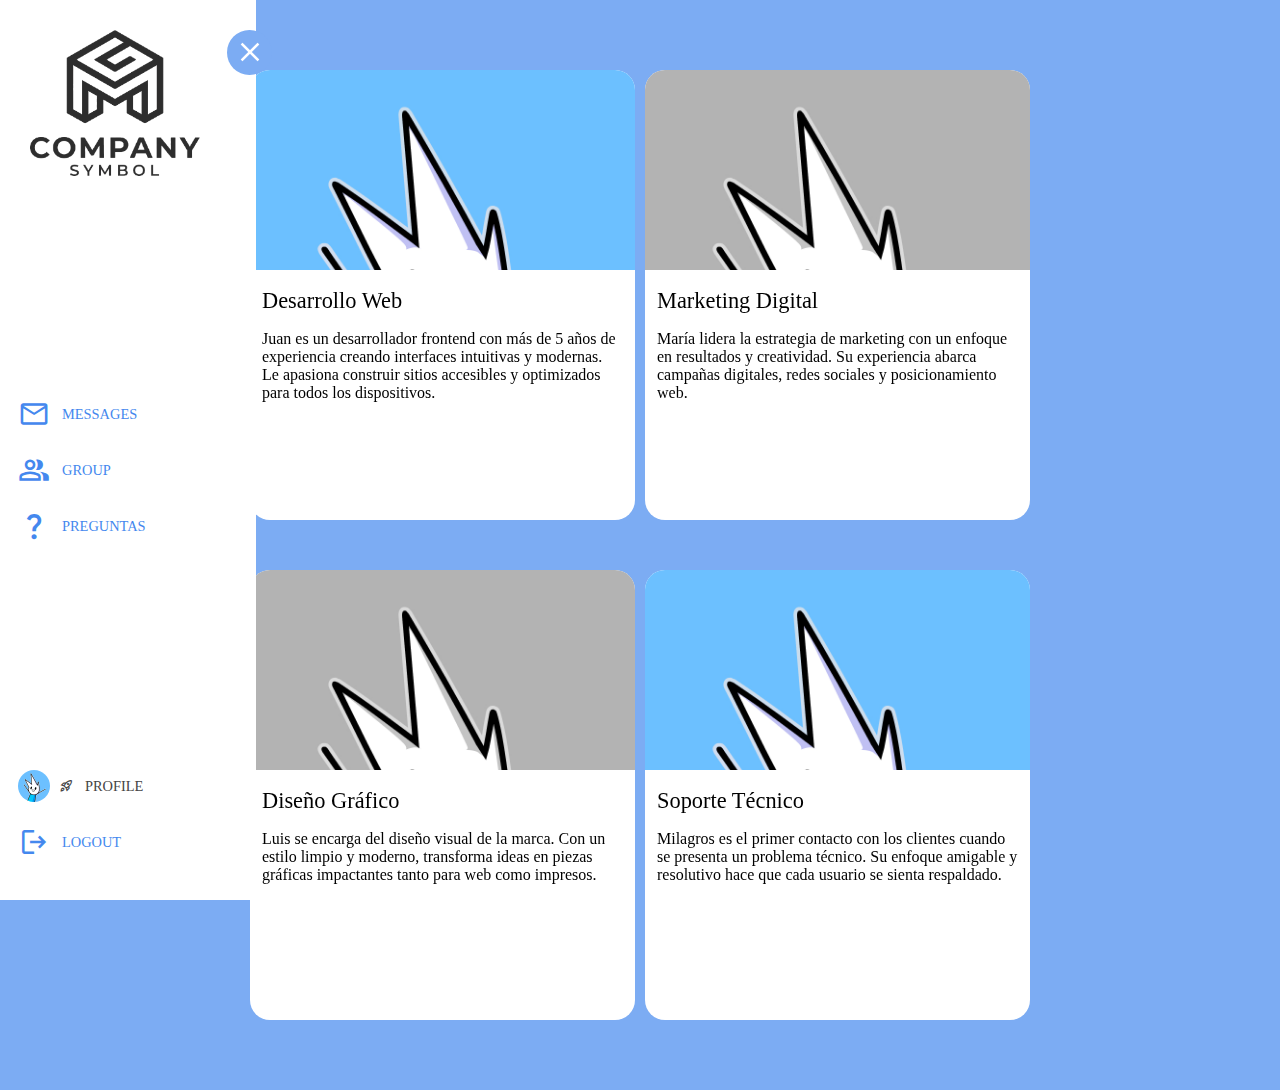
<file: group.html>
<!DOCTYPE html>
<html lang="en">
<head>
    <meta charset="UTF-8">
    <meta name="viewport" content="width=device-width, initial-scale=1.0">
    <title>Personal</title>
    <link rel="stylesheet" href="css/style-group.css">
    <link href="https://fonts.googleapis.com/css2?family=Material+Symbols+Outlined" rel="stylesheet"/>
    <!-- Meta etiquetas, comentarios e iconos -->
    <link rel="icon" href="img/imagen-transparent.png" type="image/png">
    <meta name="description" content="Bienvenido a la biblioteca, donde puedes encontrar una amplia variedad de libros y recursos para satisfacer tus necesidades de lectura. Explora nuestra colección y descubre nuevas historias que te inspirarán.">
    <meta name="keywords" content="biblioteca, libros, lectura, recursos, historias, inspiración">
    <meta name="author" content="Josue">
    <meta name="OG:title" content="Biblioteca">
    <meta name="OG:description" content="Bienvenido a la biblioteca, donde puedes encontrar una amplia variedad de libros y recursos">
    <meta name="OG:image" content="img/imagen.jpg">
    <meta name="OG:url" content="https://josue644.github.io/Biblioteca_Frontend/"> 
</head>
<body>
    <div class="layout">
        <aside class="sidebar">
            <form class="sidebar__form">
                <input type="checkbox" id="open-menu">
                <label class="material-symbols-outlined" for="open-menu">close</label>
                <label class="material-symbols-outlined open-button" for="open-menu">double_arrow
                </label>
            </form>
            <picture class="sidebar__picture">
                <source srcset="img/logo-small.png" media="(max-width:57.5rem)">
                <img src="img/logo.png">
            </picture>
            <nav class="sidebar__nav">
                <ul>
                    <li class="sidebar__item">
                        <span class="material-symbols-outlined">Mail</span>
                        <a href="message.html">Messages</a>
                    </li>
                    <li class="sidebar__item">
                        <span class="material-symbols-outlined">Group</span>
                        <a href="group.html">Group</a>
                    </li>
                    <li class="sidebar__item">
                        <span class="material-symbols-outlined">Question_mark</span>
                        <a href="question.html">Preguntas</a>
                    </li>
                </ul>
            </nav>
            <div class="sidebar__profile">
                <ul>
                    <li class="sidebar__item item--profile">
                        <img src="img/imagen-small.png">
                        <span class="profile-option material-symbols-outlined">Rocket_launch</span>
                        <a href="index.html">PROFILE</a>
                    </li>
                    <li class="sidebar__item">
                        <span class="material-symbols-outlined">Logout</span>
                        <a href="#">Logout</a>
                    </li>
                </ul>
            </div>
        </aside>

        <div class="container">
            <div class="card">
                <div class="card__front">
                    <picture class="card__worker">
                        <source srcset="img/imagen.jpg" media="(max-width:600px)">
                        <img src="img/imagen.jpg">
                    </picture>
                    <div class="card__data">
                        <span>Desarrollo Web</span>
                        <p>
                            Juan es un desarrollador frontend con más de 5 años de experiencia creando interfaces intuitivas y modernas. Le apasiona construir sitios accesibles y optimizados para todos los dispositivos.
                        </p>
                    </div>
                </div>
                <div class="card__back">
                    <span>
                        SKILLS
                    </span>
                    <div class="skill-bar">
                        <div>HTML y CSS</div>
                    </div>
                    <div class="skill-bar">
                        <div>JavaScript</div>
                    </div>
                    <div class="skill-bar">
                        <div>React</div>
                    </div>
                    <div class="skill-bar">
                        <div>Accesibilidad web</div>
                    </div>
                    <div class="skill-bar">
                        <div>Diseño responsivo</div>
                    </div>
                </div>
            </div>

            <div class="card">
                <div class="card__front">
                    <picture class="card__worker">
                        <source srcset="img/imagen.jpg" media="(max-width: 600px)">
                        <img src="img/imagen.jpg">
                    </picture>
                    <div class="card__data">
                        <span>Marketing Digital</span>
                        <p>
                            María lidera la estrategia de marketing con un enfoque en resultados y creatividad. Su experiencia abarca campañas digitales, redes sociales y posicionamiento web.
                        </p>
                    </div>
                </div>
                <div class="card__back">
                    <span>
                        SKILLS
                    </span>
                    <div class="skill-bar">
                        <div>SEO y SEM</div>
                    </div>
                    <div class="skill-bar">
                        <div>Gestión de redes sociales</div>
                    </div>
                    <div class="skill-bar">
                        <div>Email marketing</div>
                    </div>
                    <div class="skill-bar">
                        <div>Google Analytics</div>
                    </div>
                    <div class="skill-bar">
                        <div>Branding</div>
                    </div>
                </div>
            </div>

            <div class="card">
                <div class="card__front">
                    <picture class="card__worker">
                        <source srcset="img/imagen.jpg" media="(max-width: 600px)">
                        <img src="img/imagen.jpg">
                    </picture>
                    <div class="card__data">
                        <span>Diseño Gráfico</span>
                        <p>
                            Luis se encarga del diseño visual de la marca. Con un estilo limpio y moderno, transforma ideas en piezas gráficas impactantes tanto para web como impresos.
                        </p>
                    </div>
                </div>
                <div class="card__back">
                    <span>
                        SKILLS
                    </span>
                    <div class="skill-bar">
                        <div>Adobe Photoshop</div>
                    </div>
                    <div class="skill-bar">
                        <div>Illustrator</div>
                    </div>
                    <div class="skill-bar">
                        <div>Diseño UI/UX</div>
                    </div>
                    <div class="skill-bar">
                        <div>Identidad corporativa</div>
                    </div>
                    <div class="skill-bar">
                        <div>Animación básica</div>
                    </div>
                </div>
            </div>

            <div class="card">
                <div class="card__front">
                    <picture class="card__worker">
                        <source srcset="img/imagen.jpg" media="(max-width: 600px)">
                        <img src="img/imagen.jpg">
                    </picture>
                    <div class="card__data">
                        <span>Soporte Técnico</span>
                        <p>
                            Milagros es el primer contacto con los clientes cuando se presenta un problema técnico. Su enfoque amigable y resolutivo hace que cada usuario se sienta respaldado.
                        </p>
                    </div>
                </div>
                <div class="card__back">
                    <span>
                        SKILLS
                    </span>
                    <div class="skill-bar">
                        <div>Atención al cliente</div>
                    </div>
                    <div class="skill-bar">
                        <div>Resolución de problemas</div>
                    </div>
                    <div class="skill-bar">
                        <div>Conocimiento de software</div>
                    </div>
                    <div class="skill-bar">
                        <div>Documentación técnica</div>
                    </div>
                    <div class="skill-bar">
                        <div>Soporte remoto</div>
                    </div>
                </div>
            </div>
        </div>
    </div>
</body>
</html>
</file>
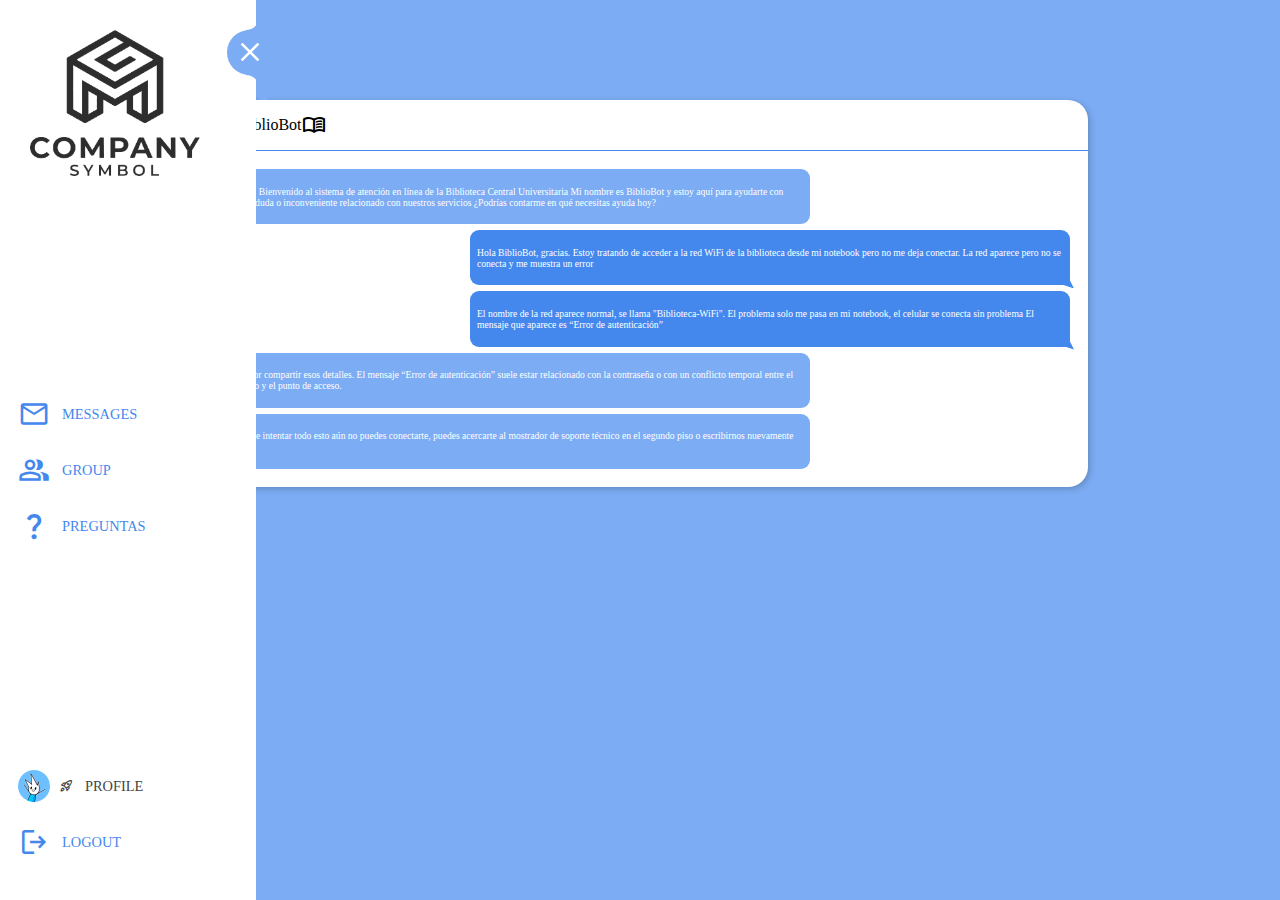
<file: message.html>
<!DOCTYPE html>
<html lang="es">
<head>
    <meta charset="UTF-8">
    <meta name="viewport" content="width=device-width, initial-scale=1.0">
    <title>Message</title>
    <link rel="stylesheet" href="css/style-chat.css">
    <link href="https://fonts.googleapis.com/css2?family=Material+Symbols+Outlined" rel="stylesheet"/>
    <!-- Meta etiquetas, comentarios e iconos -->
    <link rel="icon" href="img/imagen-transparent.png" type="image/png">
    <meta name="description" content="Bienvenido a la biblioteca, donde puedes encontrar una amplia variedad de libros y recursos para satisfacer tus necesidades de lectura. Explora nuestra colección y descubre nuevas historias que te inspirarán.">
    <meta name="keywords" content="biblioteca, libros, lectura, recursos, historias, inspiración">
    <meta name="author" content="Josue">
    <meta name="OG:title" content="Biblioteca">
    <meta name="OG:description" content="Bienvenido a la biblioteca, donde puedes encontrar una amplia variedad de libros y recursos">
    <meta name="OG:image" content="img/imagen.jpg">
    <meta name="OG:url" content="https://www.biblioteca.com"> 
</head>
<body>
    <div class="layout">
        <aside class="sidebar">
            <form class="sidebar__form">
                <input type="checkbox" id="open-menu">
                <label class="material-symbols-outlined" for="open-menu">close</label>
                <label class="material-symbols-outlined open-button" for="open-menu">double_arrow
                </label>
            </form>
            <picture class="sidebar__picture">
                <source srcset="img/logo-small.png" media="(max-width:57.5rem)">
                <img src="img/logo.png">
            </picture>
            <nav class="sidebar__nav">
                <ul>
                    <li class="sidebar__item">
                        <span class="material-symbols-outlined">Mail</span>
                        <a href="message.html">Messages</a>
                    </li>
                    <li class="sidebar__item">
                        <span class="material-symbols-outlined">Group</span>
                        <a href="group.html">Group</a>
                    </li>
                    <li class="sidebar__item">
                        <span class="material-symbols-outlined">Question_mark</span>
                        <a href="question.html">Preguntas</a>
                    </li>
                </ul>
            </nav>
            <div class="sidebar__profile">
                <ul>
                    <li class="sidebar__item item--profile">
                        <img src="img/imagen-small.png">
                        <span class="profile-option material-symbols-outlined">Rocket_launch</span>
                        <a href="index.html">PROFILE</a>
                    </li>
                    <li class="sidebar__item">
                        <span class="material-symbols-outlined">Logout</span>
                        <a href="#">Logout</a>
                    </li>
                </ul>
            </div>
        </aside>

        <div class="chat">
            <div class="chat__user">
                <img src="img/imagen-small.png" alt="">
                <p>BiblioBot</p>
                <span class="material-symbols-outlined"> menu_book</span>
            </div>
            <div class="chat__content">
                <!-- MSG 1 -->
                <div class="msg">
                    <p class="msg__content">
                        ¡Hola! 👋 Bienvenido al sistema de atención en línea de la Biblioteca Central Universitaria Mi nombre es BiblioBot y estoy aquí para ayudarte con cualquier duda o inconveniente relacionado con nuestros servicios ¿Podrías contarme en qué necesitas ayuda hoy?
                    </p>
                </div>

                <!-- MSG 2 -->
                <div class="msg self">
                    <p class="msg__content">
                        Hola BiblioBot, gracias. Estoy tratando de acceder a la red WiFi de la biblioteca desde mi notebook pero no me deja conectar. La red aparece pero no se conecta y me muestra un error
                    </p>
                </div>

                <!-- MSG 3 -->
                <div class="msg self">
                    <p class="msg__content">
                        El nombre de la red aparece normal, se llama "Biblioteca-WiFi". El problema solo me pasa en mi notebook, el celular se conecta sin problema El mensaje que aparece es “Error de autenticación”
                    </p>
                </div>

                <!-- MSG 4 -->
                <div class="msg">
                    <p class="msg__content">
                        Gracias por compartir esos detalles. El mensaje “Error de autenticación” suele estar relacionado con la contraseña o con un conflicto temporal entre el dispositivo y el punto de acceso. 
                    </p>
                </div>

                <!-- MSG 5 -->
                <div class="msg">
                    <p class="msg__content">
                        Si luego de intentar todo esto aún no puedes conectarte, puedes acercarte al mostrador de soporte técnico en el segundo piso o escribirnos nuevamente por aquí
                    </p>
                </div>
            </div>
        </div>
    </div>    
</body>
</html>
</file>
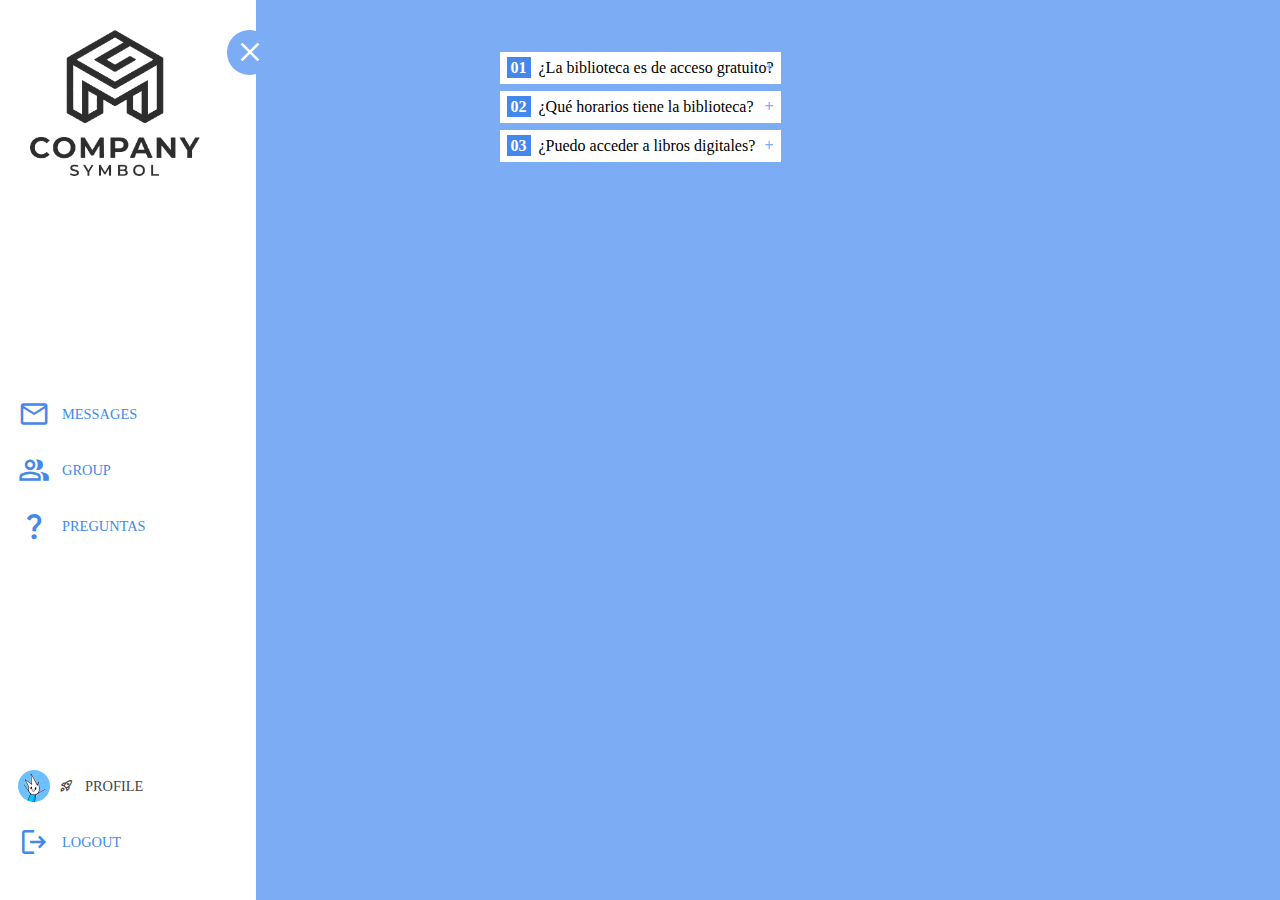
<file: question.html>
<!DOCTYPE html>
<html lang="en">
<head>
    <meta charset="UTF-8">
    <meta name="viewport" content="width=device-width, initial-scale=1.0">
    <title>Preguntas Frecuentes</title>
    <link rel="stylesheet" href="css/style-question.css">
    <link href="https://fonts.googleapis.com/css2?family=Material+Symbols+Outlined" rel="stylesheet"/>
    <!-- Meta etiquetas, comentarios e iconos -->
    <link rel="icon" href="img/imagen-transparent.png" type="image/png">
    <meta name="description" content="Bienvenido a la biblioteca, donde puedes encontrar una amplia variedad de libros y recursos para satisfacer tus necesidades de lectura. Explora nuestra colección y descubre nuevas historias que te inspirarán.">
    <meta name="keywords" content="biblioteca, libros, lectura, recursos, historias, inspiración">
    <meta name="author" content="Josue">
    <meta name="OG:title" content="Biblioteca">
    <meta name="OG:description" content="Bienvenido a la biblioteca, donde puedes encontrar una amplia variedad de libros y recursos">
    <meta name="OG:image" content="img/imagen.jpg">
    <meta name="OG:url" content="https://josue644.github.io/Biblioteca_Frontend/"> 
</head>
<body>
    <div class="layout">
        <aside class="sidebar">
            <form class="sidebar__form">
                <input type="checkbox" id="open-menu">
                <label class="material-symbols-outlined" for="open-menu">close</label>
                <label class="material-symbols-outlined open-button" for="open-menu">double_arrow
                </label>
            </form>
            <picture class="sidebar__picture">
                <source srcset="img/logo-small.png" media="(max-width:57.5rem)">
                <img src="img/logo.png">
            </picture>
            <nav class="sidebar__nav">
                <ul>
                    <li class="sidebar__item">
                        <span class="material-symbols-outlined">Mail</span>
                        <a href="message.html">Messages</a>
                    </li>
                    <li class="sidebar__item">
                        <span class="material-symbols-outlined">Group</span>
                        <a href="group.html">Group</a>
                    </li>
                    <li class="sidebar__item">
                        <span class="material-symbols-outlined">Question_mark</span>
                        <a href="question.html">Preguntas</a>
                    </li>
                </ul>
            </nav>
            <div class="sidebar__profile">
                <ul>
                    <li class="sidebar__item item--profile">
                        <img src="img/imagen-small.png">
                        <span class="profile-option material-symbols-outlined">Rocket_launch</span>
                        <a href="index.html">PROFILE</a>
                    </li>
                    <li class="sidebar__item">
                        <span class="material-symbols-outlined">Logout</span>
                        <a href="#">Logout</a>
                    </li>
                </ul>
            </div>
        </aside>

        <div class="faq">
            <details>
                <summary>
                    <b>01</b> ¿La biblioteca es de acceso gratuito?
                </summary>  
                <div class="content">
                    Sí, el acceso a la biblioteca es completamente gratuito. 
                    Solo necesitas registrarte como usuario para poder llevar libros a casa.
                </div>
            </details>
            <details>
                <summary>
                    <b>02</b> ¿Qué horarios tiene la biblioteca?
                </summary>  
                <div class="content">
                    La biblioteca abre de lunes a viernes de 9:00 a 18:00, 
                    y los sábados de 10:00 a 14:00. Cerrado los domingos.
                </div>
            </details>
            <details>
                <summary>
                    <b>03</b> ¿Puedo acceder a libros digitales?
                </summary>
                <div class="content">
                    Sí, contamos con una plataforma digital donde puedes 
                    acceder a libros electrónicos y audiolibros con tu número de socio.
                </div>  
            </details>
        </div>
    </div>
</body>
</html>
</file>
<file: css/style-group.css>
*{
    box-sizing: border-box;
}

body,div,ul,li,a,h1,h2,h3,h4{
    margin: 0;
    padding: 0;
}

label, .sidebar__nav{
    user-select: none;
}

body{
    --bg-color: color-mix(in srgb, #48e 70%, #fff);
    --sidebar-color: #fff;
    --card-color: #fff;
    --card-bg-color: #fff6;
    --dark-color: #48e;
    --text-color: #444;
    --chat-bg-color:#fff;
    background-color: var(--bg-color);
    font-family: Montserrat;
}

/* LAYOUT STYLES */
.layout{
    display: flex;
}

/* SIDEBAR STYLES */

.sidebar{
    background-color: var(--sidebar-color);
    position: fixed;
    height: 100dvh;
    width: clamp(200px, 20vw, 300px);
    font-size: clamp(1rem, 2.2vw, 3rem);
    display: flex;
    flex-direction: column;
    justify-content: space-between;
    padding: 30px 0px 30px 6px;
    z-index: 20;
}

.sidebar__nav{
    flex: 1;
    display: flex;
}

.sidebar__nav ul{
    display: flex;
    flex-direction: column;
    justify-content: center;
    width: 100%;
}

.sidebar__item{
    list-style-type: none;
    display: flex;
    align-items: center;
    text-transform: uppercase;
    font-size: .9rem;
    padding-right: 6px;
    color: var(--dark-color);
    border-radius: 36px 0 0 36px;
    position: relative;
}

.sidebar__item span{
    padding: 12px;
    font-size: 2rem;
}

.sidebar__item a{
    color: inherit;
    text-decoration: none;
}

.sidebar__item:hover{
    background-color: var(--bg-color);
    color: var(--sidebar-color);
}

/* SIDEBAR PICTURE STYLES */

.sidebar__picture{
    margin-left: 1.5rem;
    position: relative;
    z-index: 10;
}

.sidebar__picture img{
    width: clamp(4rem, 75%, 20rem);
    margin: auto;
    opacity: .82;
    filter: hue-rotate(-22deg);
}

/* SIDEBAR PROFILE MENU STYLES */

.sidebar__profile img{
    border-radius: 50%;
    width: 2rem;
}

.item--profile .profile-option{
    font-size: .9rem;
    padding: 0px 12px 0px 9px ;
    color: inherit;
}

.item--profile{
    margin: 12px;
    width: fit-content;
    color: var(--text-color);
}

.item--profile:hover{
    border-radius: 25px;
    color: var(--sidebar-color);
}

.item--profile:hover img{
    opacity: .7;
}

.item--profile::before, .item--profile::after{
    display: none;
}

input[type="checkbox"]{
    display: none;
}

.sidebar__form{
    position: absolute;
    z-index: 20;
    right: -1rem;
}

.sidebar__form .open-button{
    display: none;
}

.sidebar label{
    position: relative;
    background-color: var(--bg-color);
    color: var(--sidebar-color);
    font-size: 2rem;
    border-radius: 50%;
    padding: .4rem;
}

input[type="checkbox"]:checked ~ label{
    color: var(--bg-color);
    background-color: var(--sidebar-color);
}

input[type="checkbox"]:checked ~ label::after,
input[type="checkbox"]:checked ~ label::before{
    display: none;
}

.sidebar:has(input[type="checkbox"]:checked){
    width: fit-content;
}

.sidebar:has(input[type="checkbox"]:checked) .sidebar__form label{
    display: none;
}

.sidebar:has(input[type="checkbox"]:checked) .sidebar__form .open-button{
    display: block;
}

.sidebar:has(input[type="checkbox"]:checked) .sidebar__form{
    top: 4.8rem;
    width: fit-content;
}

.sidebar:has(input[type="checkbox"]:checked) .sidebar__picture img{
    max-width: 3.4rem;
}

.sidebar:has(input[type="checkbox"]:checked) .sidebar__picture{
    margin-left: 0;
}

.sidebar:has(input[type="checkbox"]:checked) picture{
    width: fit-content;
    margin-left: .75rem;
}

.sidebar:has(input[type="checkbox"]:checked) :is(.sidebar__item a, .profile-option){
    display: none;
}

/* STYLE GROUP */

.container{
    display: grid;
    grid-template-columns: repeat(2, 1fr);
    grid-template-rows: repeat(2, 1fr);
    gap: 10px;
    margin: 50px 250px;
    z-index: 10;
}

.card{
    max-width: clamp(700px, 50%, 1200px);
    margin: 20px auto;
    position: relative;
    border-radius: 20px;
}

.card__back, .card__front{
    backface-visibility: hidden;
    transition: transform 1s;
    background-color: var(--card-color);
    border-radius: 20px;
    overflow: hidden;
    padding-bottom: 6px;
    height: 50dvh;
}

.card:hover .card__front{
    transform: perspective(1100px) rotateY(180deg);
}

.card:hover .card__back{
    transform: perspective(1100px) rotateY(360deg);
}


.card__front{
    transform: perspective(1100px) rotateY(0deg);
}

.card__back{
    position: absolute;
    top: 0;
    width: 100%;
    height: 100%;
    padding: 12px;
    transform: perspective(1100px) rotateY(180deg);
}

.card__back span{
    font-size: 1.5rem;
    margin: 6px 0;
}

.card__worker{
    max-height: 200px;
    overflow: hidden;
    display: block;
}

.card__worker img{
    max-width: 100%;
}

.card__data{
    padding: 12px;
}

.card__data span{
    font-size: 1.4rem;
    margin: 6px 0;
    display: block;
}

.skill-bar{
    border: 3px solid var(--bg-color);
    margin: 12px;
    padding: 3px;
    border-radius: 4px;
}

.skill-bar div{
    background-color: var(--bg-color);
    padding: 9px;
    color: var(--card-color);
}

.skill-bar:last-child div{
    width: 70%;
}

.skill-bar:nth-child(2) div{
    width: 90%;
}

.skill-bar:nth-child(4) div{
    width: 60%;
}

.card:nth-child(2) img{
    filter: grayscale();
}

.card:nth-child(3) img{
    filter: grayscale();
}

@media screen and (max-width: 480px){

    .container{
        display: grid;
        grid-template-columns: auto;
        margin: auto;
        width: clamp(18rem, 45vw, 20rem);
        padding: 20px 0;
    }

    .card{
        margin-left: 70px;
    }

    .card__front, .card__data {
        height: 90dvh;
    }
}

@media screen and (min-width: 481px) and (max-width: 768px){

    .container{
        display: grid;
        grid-template-columns: auto;
        margin: auto;
        width: clamp(18rem, 45vw, 20rem);
        padding: 20px 0;
    }

    .card{
        margin-left: 50px;
    }

    .card__front, .card__data {
        height: 54dvh;
    }
}

@media screen and (min-width:769px) and (max-width: 1023px){

    .sidebar{
        height: 110dvh;
    }

    .container{
        display: grid;
        grid-template-columns: repeat(2,clamp(15rem, 35vw, 30rem));  
        margin: auto;
        padding: 40px 0;
    }

    .card {
        display: grid;
        grid-template-columns: repeat(2,clamp(15rem, 35vw, 30rem));  
        height: 50dvh;
    }

    .card__data{
        height: 30dvh; 
    }

    .card__data span{
        margin-top: 20px;
    }

    .card__data p{
        margin-top: 50px;
    }

    .card__back{
        width: clamp(15rem, 35vw, 30rem);
    }
}
</file>
<file: css/style-chat.css>
*{
    box-sizing: border-box;
}

body,div,ul,li,a,h1,h2,h3,h4{
    margin: 0;
    padding: 0;
}

label, .sidebar__nav{
    user-select: none;
}

body{
    --bg-color: color-mix(in srgb, #48e 70%, #fff);
    --sidebar-color: #fff;
    --dark-color: #48e;
    --text-color: #444;
    --chat-bg-color:#fff;
    background-color: var(--bg-color);
    font-family: Montserrat;
}

/* LAYOUT STYLES */
.layout{
    display: flex;
}

/* SIDEBAR STYLES */

.sidebar{
    background-color: var(--sidebar-color);
    position: fixed;
    height: 100dvh;
    width: clamp(200px, 20vw, 300px);
    font-size: clamp(1rem, 2.2vw, 3rem);
    display: flex;
    flex-direction: column;
    justify-content: space-between;
    padding: 30px 0px 30px 6px;
}

.sidebar__nav{
    flex: 1;
    display: flex;
}

.sidebar__nav ul{
    display: flex;
    flex-direction: column;
    justify-content: center;
    width: 100%;
}

.sidebar__item{
    list-style-type: none;
    display: flex;
    align-items: center;
    text-transform: uppercase;
    font-size: .9rem;
    padding-right: 6px;
    color: var(--dark-color);
    border-radius: 36px 0 0 36px;
    position: relative;
}

.sidebar__item span{
    padding: 12px;
    font-size: 2rem;
}

.sidebar__item a{
    color: inherit;
    text-decoration: none;
}

.sidebar__item:hover{
    background-color: var(--bg-color);
    color: var(--sidebar-color);
}

.sidebar__item::before,
.sidebar__item::after{
    content: '';
    background-color: var(--bg-color);
    position: absolute;
    right: 0;
    width: 18px;
    height: 18px;
    background-color: transparent;
}

.sidebar__item:hover::before{
    top: -18px;
    border-bottom-right-radius: 25px;
    box-shadow: 4px 4px 0 4px var(--bg-color);
}

.sidebar__item:hover::after{
    bottom: -18px;
    border-top-right-radius: 25px;
    box-shadow: 4px -4px 0 4px var(--bg-color);
}

/* SIDEBAR PICTURE STYLES */

.sidebar__picture{
    margin-left: 1.5rem;
    position: relative;
    z-index: 10;
}

.sidebar__picture img{
    width: clamp(4rem, 75%, 20rem);
    margin: auto;
    opacity: .82;
    filter: hue-rotate(-22deg);
}

/* SIDEBAR PROFILE MENU STYLES */

.sidebar__profile img{
    border-radius: 50%;
    width: 2rem;
}

.item--profile .profile-option{
    font-size: .9rem;
    padding: 0px 12px 0px 9px ;
    color: inherit;
}

.item--profile{
    margin: 12px;
    width: fit-content;
    color: var(--text-color);
}

.item--profile:hover{
    border-radius: 25px;
    color: var(--sidebar-color);
}

.item--profile:hover img{
    opacity: .7;
}

.item--profile::before, .item--profile::after{
    display: none;
}

input[type="checkbox"]{
    display: none;
}

.sidebar__form{
    position: absolute;
    z-index: 20;
    right: -1rem;
}

.sidebar__form .open-button{
    display: none;
}

.sidebar label{
    position: relative;
    background-color: var(--bg-color);
    color: var(--sidebar-color);
    font-size: 2rem;
    border-radius: 50%;
    padding: .4rem;
}

.sidebar label::before,
.sidebar label::after{
    content: '';
    background-color: var(--bg-color);
    position: absolute;
    width: 13px;
    height: 25px;  
    background-color: transparent;
}

.sidebar label::before{
    top: -25px;
    left: 19px;
    border-bottom-right-radius: 25px;
    box-shadow: 4px 4px 0 4px var(--bg-color);
}

.sidebar label::after{
    bottom: -25px;
    left: 19px;
    border-top-right-radius: 25px;
    box-shadow: 4px -4px 0 4px var(--bg-color);
}

input[type="checkbox"]:checked ~ label{
    color: var(--bg-color);
    background-color: var(--sidebar-color);
}

input[type="checkbox"]:checked ~ label::after,
input[type="checkbox"]:checked ~ label::before{
    display: none;
}

.sidebar:has(input[type="checkbox"]:checked){
    width: fit-content;
}

.sidebar:has(input[type="checkbox"]:checked) .sidebar__form label{
    display: none;
}

.sidebar:has(input[type="checkbox"]:checked) .sidebar__form .open-button{
    display: block;
}

.sidebar:has(input[type="checkbox"]:checked) .sidebar__form{
    top: 4.8rem;
    width: fit-content;
}

.sidebar:has(input[type="checkbox"]:checked) .sidebar__picture img{
    max-width: 3.4rem;
}

.sidebar:has(input[type="checkbox"]:checked) .sidebar__picture{
    margin-left: 0;
}

.sidebar:has(input[type="checkbox"]:checked) picture{
    width: fit-content;
    margin-left: .75rem;
}

.sidebar:has(input[type="checkbox"]:checked) :is(.sidebar__item a, .profile-option){
    display: none;
}

/* CHAT STYLES */

.chat{
    max-width: clamp(300px, 70%, 900px);
    background-color: var(--chat-bg-color);
    margin: 100px auto;
    border-radius: 20px;
    box-shadow: 2px 2px 6px #0003;
    z-index: -1;
}

.chat__user{
    display: flex;
    align-items: center;
    border-bottom: 1px solid var(--dark-color);
}

.chat__user img{
    max-width: 2.4rem;
    border-radius: 50%;
    margin: 4px;
}

.chat__content{
    padding: 12px;
}

.msg{
    background-color: var(--bg-color);
    color: #fff;
    font-size: .6rem;
    padding: 7px;
    border-radius: 9px 9px 9px 0;
    position: relative;
    z-index: 10;
    max-width: clamp(300px, 70%, 600px);
    margin: 6px;
    width: fit-content;
}

.msg::before{
    content: '';
    position: absolute;
    height: 18px;
    width: 18px;
    background-color: var(--bg-color);
    bottom: -3px;
    left: -4px;
    clip-path: polygon(43% 0%, 0% 100%, 100% 68%);
    z-index: -1;
}

.self{
    background-color: var(--dark-color);
    margin-left: auto;
    border-radius: 9px 9px 0 9px;
}

.self::before{
    background-color: var(--dark-color);
    clip-path: polygon(50% 0%, 100% 100%, 0% 68%);
    bottom: -3px;
    left: auto;
    right: -4px;
}

@media screen and (max-width: 767px) {

    .layout {
        display: grid;
        grid-template-columns: 1fr;
        grid-template-rows: auto 1fr;
        grid-template-areas:
            "sidebar"
            "chat";
    }

    .sidebar {
        grid-area: sidebar;
        width: 100%;
    }

    .sidebar__picture img{
        width: 90%;
        max-width: 18rem;
    }

    .chat {
        max-width: 700px;
        grid-area: chat;
        margin: 50px 20px 0 100px;
    }
}

@media screen and (min-width: 768px) and (max-width: 1023px){


    .sidebar__picture img{
        width: clamp(6rem, 60%, 18rem);
    }

    .open-button{
        margin-top: 20px;
    }

    .chat {
        max-width: 780px;
        margin: 100px 20px 0 100px;
    }
}
</file>
<file: css/style-question.css>
*{
    box-sizing: border-box;
}

body,div,ul,li,a,h1,h2,h3,h4{
    margin: 0;
    padding: 0;
}

label, .sidebar__nav{
    user-select: none;
}

body{
    --bg-color: color-mix(in srgb, #48e 70%, #fff);
    --sidebar-color: #fff;
    --dark-color: #48e;
    --text-color: #444;
    --chat-bg-color:#fff;
    --faq-color: #fff;
    background-color: var(--bg-color);
    font-family: Montserrat;
}

/* LAYOUT STYLES */
.layout{
    display: flex;
}

/* SIDEBAR STYLES */

.sidebar{
    background-color: var(--sidebar-color);
    position: fixed;
    height: 100dvh;
    width: clamp(200px, 20vw, 300px);
    font-size: clamp(1rem, 2.2vw, 3rem);
    display: flex;
    flex-direction: column;
    justify-content: space-between;
    padding: 30px 0px 30px 6px;
    z-index: 20;
}

.sidebar__nav{
    flex: 1;
    display: flex;
}

.sidebar__nav ul{
    display: flex;
    flex-direction: column;
    justify-content: center;
    width: 100%;
}

.sidebar__item{
    list-style-type: none;
    display: flex;
    align-items: center;
    text-transform: uppercase;
    font-size: .9rem;
    padding-right: 6px;
    color: var(--dark-color);
    border-radius: 36px 0 0 36px;
    position: relative;
}

.sidebar__item span{
    padding: 12px;
    font-size: 2rem;
}

.sidebar__item a{
    color: inherit;
    text-decoration: none;
}

.sidebar__item:hover{
    background-color: var(--bg-color);
    color: var(--sidebar-color);
}

/* SIDEBAR PICTURE STYLES */

.sidebar__picture{
    margin-left: 1.5rem;
    position: relative;
    z-index: 10;
}

.sidebar__picture img{
    width: clamp(4rem, 75%, 20rem);
    margin: auto;
    opacity: .82;
    filter: hue-rotate(-22deg);
}

/* SIDEBAR PROFILE MENU STYLES */

.sidebar__profile img{
    border-radius: 50%;
    width: 2rem;
}

.item--profile .profile-option{
    font-size: .9rem;
    padding: 0px 12px 0px 9px ;
    color: inherit;
}

.item--profile{
    margin: 12px;
    width: fit-content;
    color: var(--text-color);
}

.item--profile:hover{
    border-radius: 25px;
    color: var(--sidebar-color);
}

.item--profile:hover img{
    opacity: .7;
}

.item--profile::before, .item--profile::after{
    display: none;
}

input[type="checkbox"]{
    display: none;
}

.sidebar__form{
    position: absolute;
    z-index: 20;
    right: -1rem;
}

.sidebar__form .open-button{
    display: none;
}

.sidebar label{
    position: relative;
    background-color: var(--bg-color);
    color: var(--sidebar-color);
    font-size: 2rem;
    border-radius: 50%;
    padding: .4rem;
}

input[type="checkbox"]:checked ~ label{
    color: var(--bg-color);
    background-color: var(--sidebar-color);
}

input[type="checkbox"]:checked ~ label::after,
input[type="checkbox"]:checked ~ label::before{
    display: none;
}

.sidebar:has(input[type="checkbox"]:checked){
    width: fit-content;
}

.sidebar:has(input[type="checkbox"]:checked) .sidebar__form label{
    display: none;
}

.sidebar:has(input[type="checkbox"]:checked) .sidebar__form .open-button{
    display: block;
}

.sidebar:has(input[type="checkbox"]:checked) .sidebar__form{
    top: 4.8rem;
    width: fit-content;
}

.sidebar:has(input[type="checkbox"]:checked) .sidebar__picture img{
    max-width: 3.4rem;
}

.sidebar:has(input[type="checkbox"]:checked) .sidebar__picture{
    margin-left: 0;
}

.sidebar:has(input[type="checkbox"]:checked) picture{
    width: fit-content;
    margin-left: .75rem;
}

.sidebar:has(input[type="checkbox"]:checked) :is(.sidebar__item a, .profile-option){
    display: none;
}

/* QUESTION STYLE */

.faq{
    margin: auto;
    z-index: 10;
    margin-top: 5dvh;
}

details {
    background-color: var(--faq-color);
    margin: 7px;
    padding: 7px;
    max-height: 34px;
    transition: max-height 2s;
    overflow: hidden;
}

details[open] {
    max-height: 400px;
}

details[open] .content {
    animation: aparecer 1s .3s both;    
}

.content{
    padding: 5px 10px;
    margin: 10px;
    margin-bottom: 0;
    font-size: .8rem;
    color: var(--text-color);
}

summary{
    user-select: none;
    position: relative;
}

summary::marker{
    content: '';
}

summary::before{
    content: '+';
    color: var(--bg-color);
    position: absolute;
    right: 0;
    font-weight: 900;
}

details[open] summary::before{
    content: '-';
}

details b{
    background-color: var(--dark-color);
    padding: 2px 4px;
    color: var(--faq-color);
    margin-right: 4px;
}

@keyframes aparecer{
    from{
        opacity: 0;
        translate: 0 -20px;
        border-top: 1px solid transparent;
    }

    50%{
        border-top: 1px solid transparent;
    }

    to{
        opacity: 1;
        translate: 0 0;
        border-top: 1px solid var(--bg-color);
    }
}

@media screen and (max-width: 767px) {
    .faq{
        max-width: clamp(300px, 70%,  700px);
        margin-left: 80px;
        height: 100vh;
    }

    details{
        padding-bottom: 45px;
        text-align: justify;
    }
}

@media screen and (min-width: 768px) and (max-width: 1279px){
    .faq{
        max-width: clamp(300px, 70%,  700px);
        height: 100vh;
    }

    details{
        padding-bottom: 45px;
        text-align: justify;
    }
}
</file>
